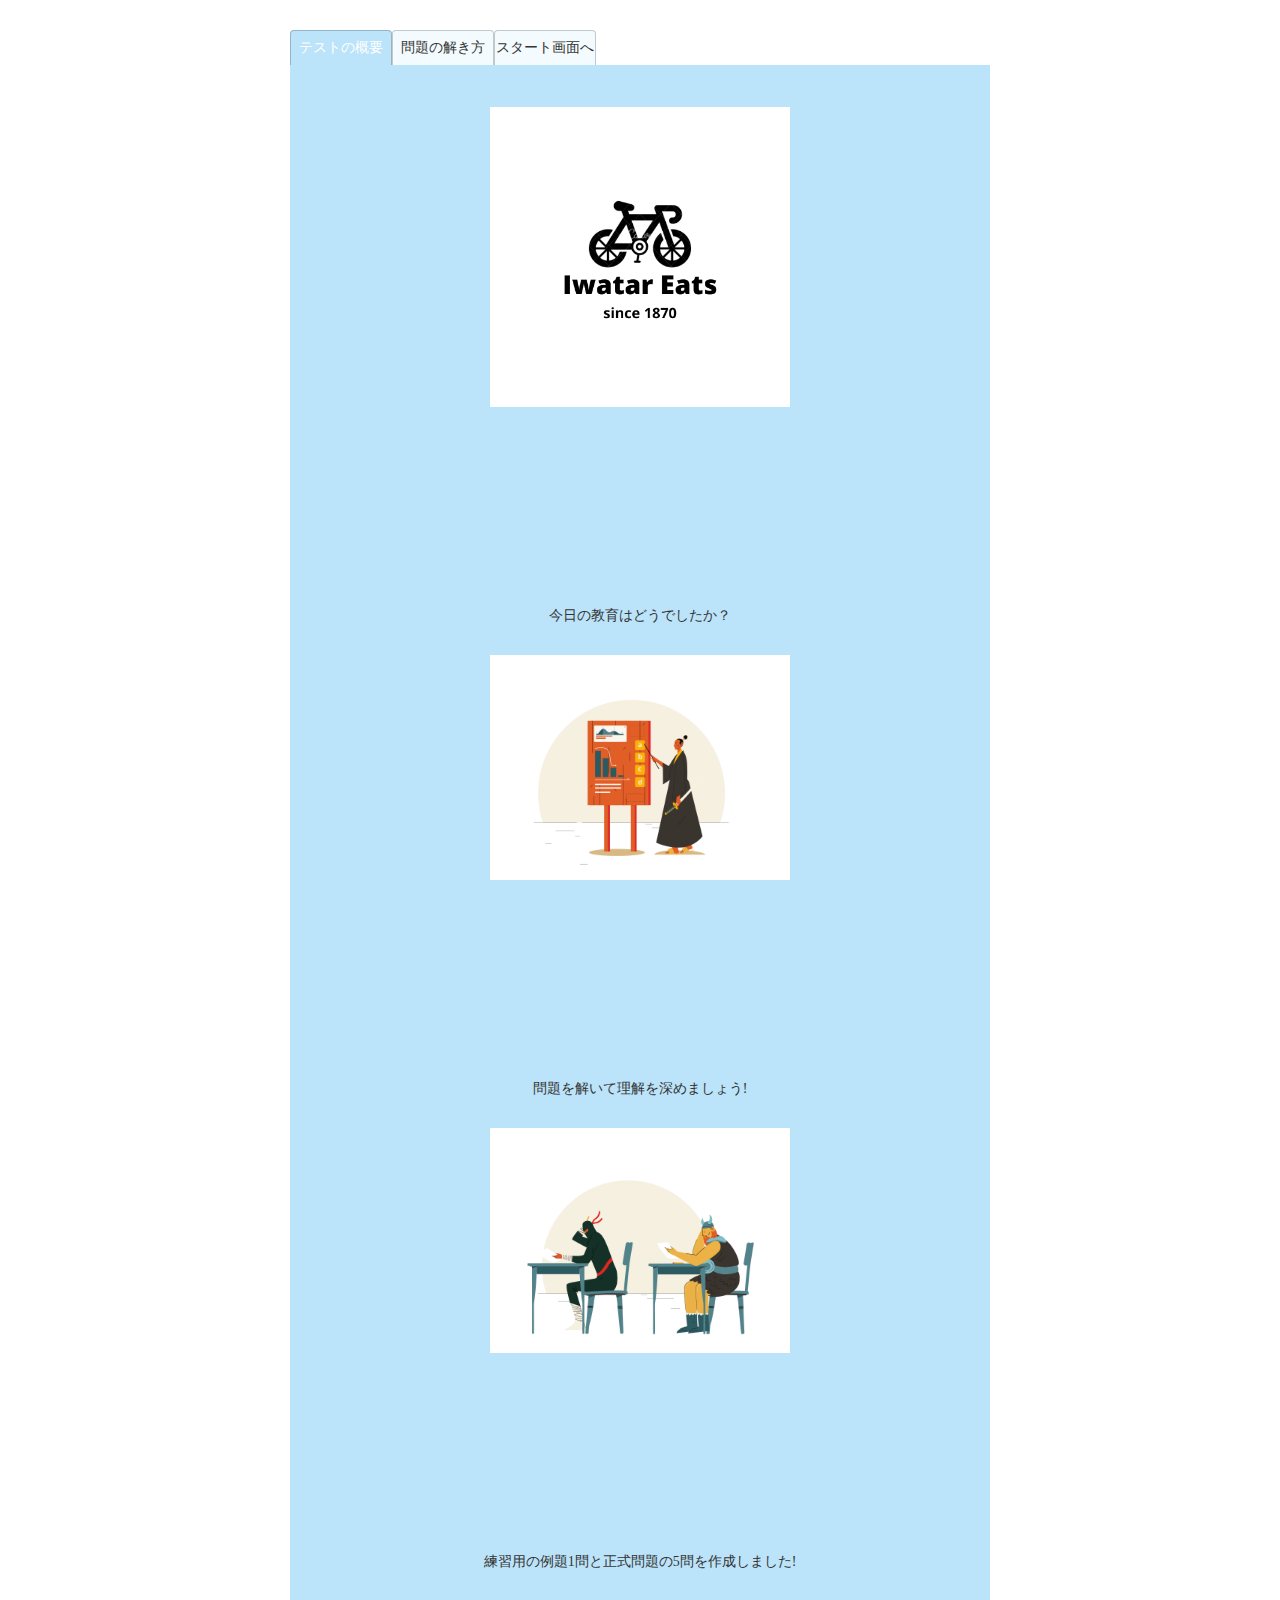
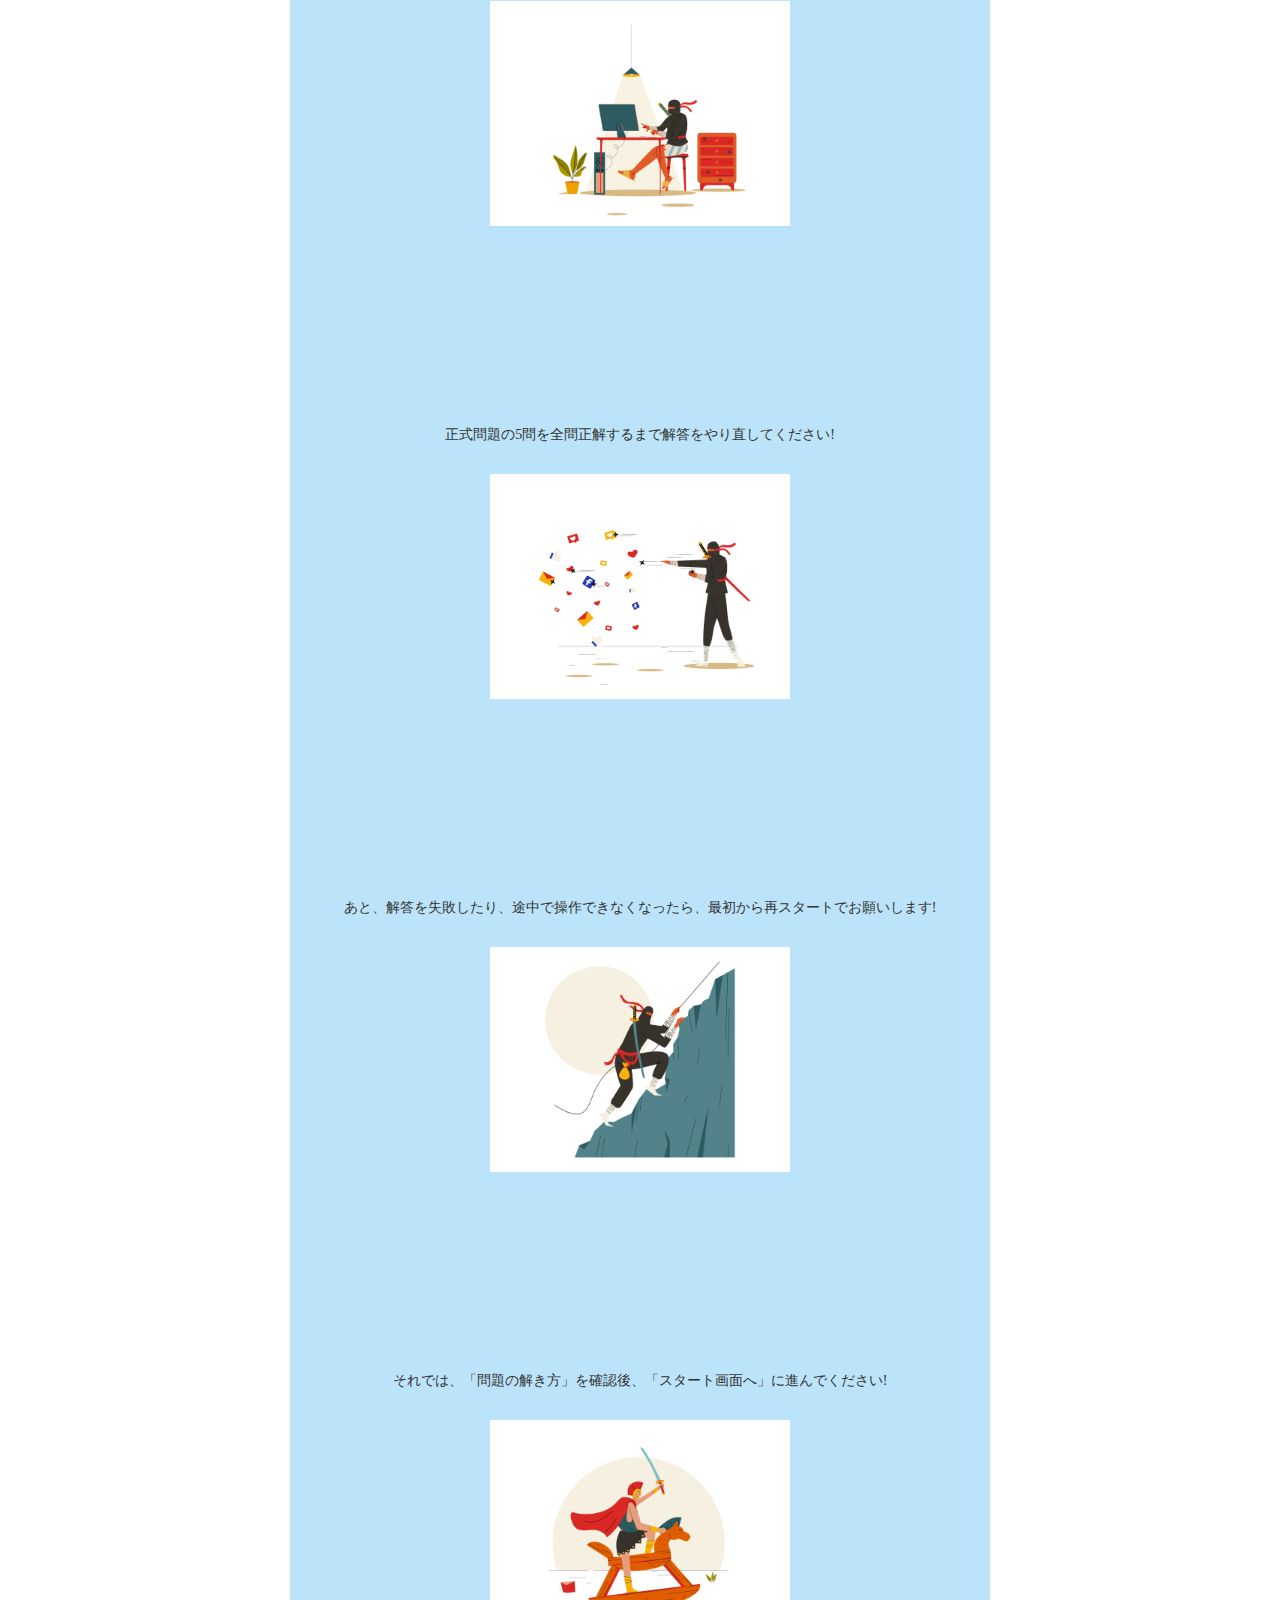
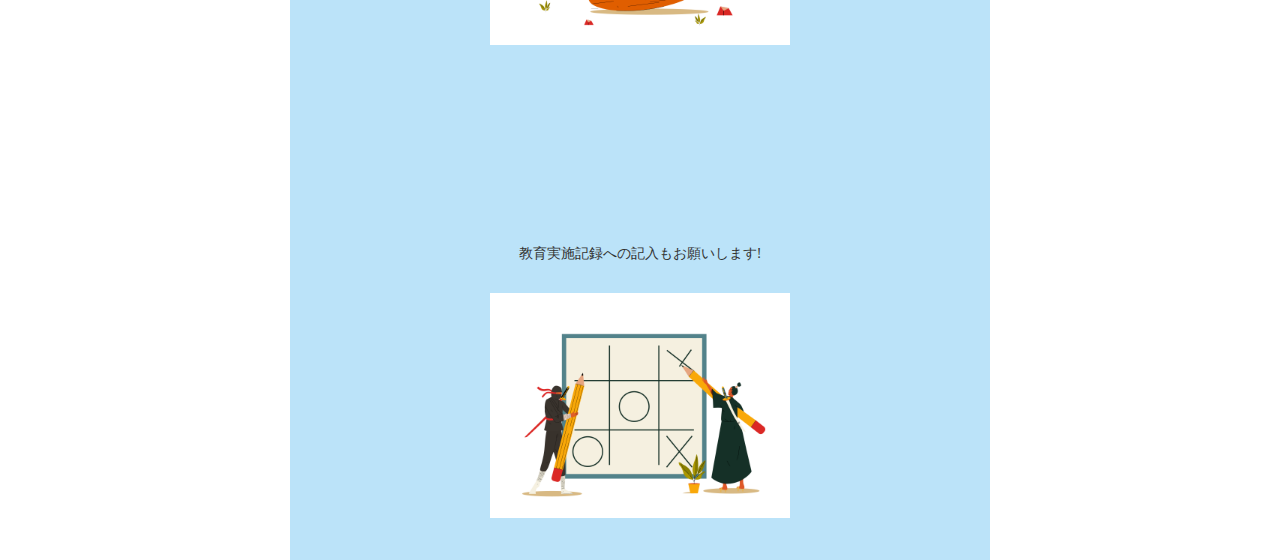
<file: index.html>
﻿<!DOCTYPE html>
<html lang="ja">

<head>
  <meta charset="UTF-8">
  <meta name="viewport" content="width=device-width, initial-scale=1.0">
  <title>Document</title>
  <link rel="stylesheet" href="index/style.css">
</head>

<body>
  <div class="container">
    <ul class="menu">
      <li><a href="#" class="active" data-id="about">テストの概要</a></li>
      <li><a href="#" data-id="service">問題の解き方</a></li>
      <li><a href="#" data-id="contact">スタート画面へ</a></li>
    </ul>

    <section class="content active" id="about">
      <div id="game_name">
        <img src="img/Iwatar Eats.png" alt="" width="300">
      </div>
      <p>今日の教育はどうでしたか？</p>
      <img src="index/img/Presentation_Illustration_Illustration_byGraphicSauceCoのコピー.png" width="300" alt="">
      <p>問題を解いて理解を深めましょう!</p>
      <img src="index/img/Exam_Illustration_Illustration_byGraphicSauceCo.png" width="300">
      <p>練習用の例題1問と正式問題の5問を作成しました!</p>
      <img src="index/img/Web_Developer_Illustration_Illustration_byGraphicSauceCo.png" width="300">
      <p>正式問題の5問を全問正解するまで解答をやり直してください!</p>
      <img src="index/img/Social_Share_Illustration_Illustration_byGraphicSauceCo.png" width="300">
      <p>あと、解答を失敗したり、途中で操作できなくなったら、最初から再スタートでお願いします!</p>
      <img src="index/img/Climbing_Mountain_Illustration_Illustration_byGraphicSauceCo.png" width="300">

      <p>それでは、「問題の解き方」を確認後、「スタート画面へ」に進んでください!</p>
      <img src="index/img/Toward_Target_Illustration_Illustration_byGraphicSauceCo.png" width="300">
      <p>教育実施記録への記入もお願いします!</p>
      <img src="index/img/Strategy_Tic_Tac_Toe_Illustration_Illustration_byGraphicSauceCo.png" width="300">
    </section>

    <section class="content" id="service">
      <h1>1.問題の表示</h1>
      <p>「問題」をクリックして！</p>
      <img src="index/img/スクリーンショット 2024-11-04 6.38.14.png" width="300" alt="">
      <h1>2.問題と解答の選択</h1>
      <p>「問題」を読んで、正しい「解答」の「フードアイテム」を選んで！</p>
      <img src="index/img/スクリーンショット 2024-11-04 7.10.45.png" width="300" alt="">
      <img src="index/img/スクリーンショット 2024-11-04 7.19.43.png" width="300">
      <h1>3.解答の方法</h1>
      <p>「解答」をクリックして！</p>
      <img src="index/img/スクリーンショット 2024-11-04 7.31.19.png" width="300" alt="">
      <p>「フードアイテム」が上から降ってくる！</p>
      <img src="index/img/スクリーンショット 2024-11-04 7.58.35.png" width="300" alt="">
      <p>正解の「フードアイテム」をキャッチして！</p>
      <p>正解以外はキャッチしないように注意！</p>
      <img src="index/img/スクリーンショット 2024-11-04 9.07.37.png" width="300" alt="">
      <p>注文したお家に届けてあげて！</p>
      <img src="index/img/スクリーンショット 2024-11-04 9.22.20.png" width="300" alt="">
      <h1>4.判定</h1>
      <p>「正解」か「不正解」か、表示される！</p>
      <img src="index/img/スクリーンショット 2024-11-04 9.30.48.png" width="300">
      <p>続けて「問題」をクリックして！</p>
      <img src="index/img/スクリーンショット 2024-11-04 6.38.14.png" width="300" alt="">
      <h1>5.スクリーンショットと教育記録への貼り付け</h1>
      <p>「5問全問正解」するまで、繰り返し問題を解いて!
      <p>「例題」は、間違えていいよ!
      </p>
      <p>「例題は試しに間違えてみる」のもオススメ!</p>
      <p>「5問全問正解」したら、「スクリーンショット」で赤枠部分を撮影して、教育記録に貼り付けて!</p>
      <img src="index/img/スクリーンショット 2024-11-04 9.49.32.png" width="300">
      <p>「スクリーンショット」は「 Windows 」キーと「 Shift 」キーを押しながら、「 S 」 キーを押して!</p>
      <img src="index/img/スクリーンショット 2024-11-04 9.59.59.png" width="300">
    </section>

    <section class="content" id="contact">
      <img src="img/Iwatar Eats.png" alt="" width="300">
      <p>
        では、「スタート」をクリックして、理解度テスト開始!
      </p>
      <a href="main/main.html" target="_blank" class="button">スタート</a>
      <img src="index/img/Cycling_Bike_Illustration_Illustration_byGraphicSauceCo.png" width="300">
    </section>
  </div>

  <script src="index/index.js"></script>
</body>

</html>
</file>
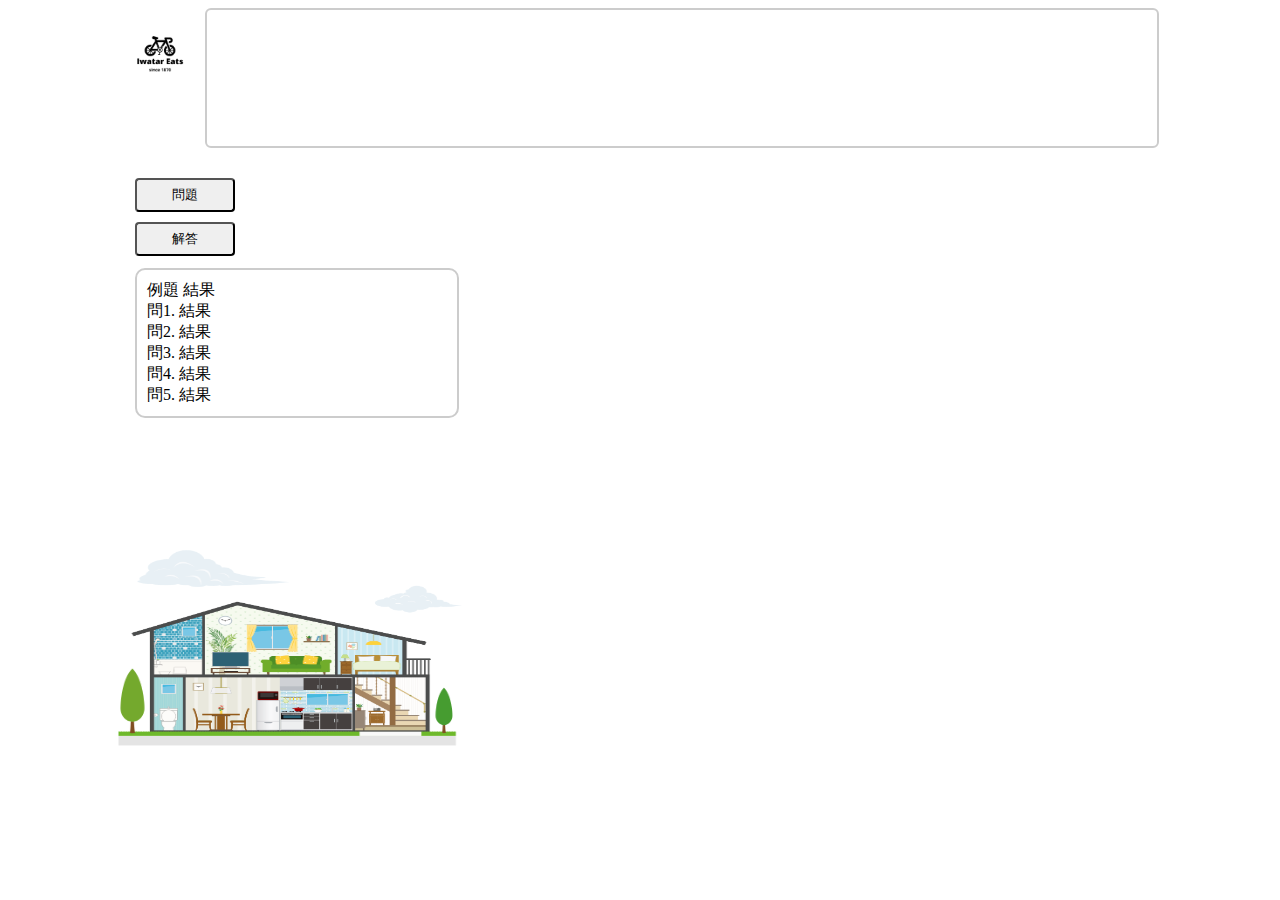
<file: main/main.html>
<!DOCTYPE html>
<html lang="ja">

<head>
  <meta charset="UTF-8">
  <meta name="viewport" content="width=device-width, initial-scale=1.0">
  <title>Pong Game</title>
  <link rel="stylesheet" href="../css/style.css">
</head>

<body>
  <div class="quiz">

    <img src="../img/Iwatar Eats.png" width="90" height="90">

    <div class="quiz_main">
      <!-- 問1.日本の首都は？
      <div id="answer_1">
        <img src="img/food/food1.png" width="20" height="20" alt="">大阪
      </div>
      <div id="answer_2">
        <img src="img/food/food2.png" width="20" height="20" alt="">京都
      </div>
      <div id="answer_3">
        <img src="img/food/food3.png" width="20" height="20" alt="">東京
      </div> -->

    </div>
  </div>
  <div class="container">
    <div class="left-side">
      <div class="button-area">
        <button id="quiz-start">問題</button>
        <button id="answer-start">解答</button>
      </div>
      <div class="result-list">
        <div id="result_1">例題 結果</div>
        <div id="result_2"> 問1. 結果</div>
        <div id="result_3"> 問2. 結果</div>
        <div id="result_4"> 問3. 結果</div>
        <div id="result_5"> 問4. 結果</div>
        <div id="result_6"> 問5. 結果</div>
      </div>
      <div id="result"></div>
      <img src="../img/house/house3.png" width="350" height="200" alt="">
    </div>
    <canvas width="700" height="600">
      Canvas not supported.
    </canvas>
  </div>

  <script src="../js/main.js"></script>
</body>

</html>
</file>
<file: index/style.css>
body {
  font-size: 14px;
  height: 100vh;
}

.container {
  margin: 30px auto;
  width: 700px;
 
}

.menu {
  list-style: none;
  padding: 0;
  margin: 0;
  display: flex;

}

.menu li a {
  display: inline-block;
  width: 100px;
  text-align: center;
  padding: 8px 0;
  background: rgb(244,251,254);
  color: #333;
  text-decoration: none;
  border-radius: 4px 4px 0 0;
  border: 1px solid rgba(0, 0, 0, 0.2); /* 薄い線を追加 */
  border-bottom: none; /* 下のボーダーを消す */
}

.menu li a.active {
  background: rgb(187,227,249);
  color: #fff;
}

.menu li a:not(.active):hover {
  opacity: 0.5;
  transition: opacity 0.4s;
}

.content.active {
  background: rgb(187,227,249);
  color: #333;
  min-height: 150px;
  padding: 12px;
  display: block;
}

.content {
  display: none;
}

  #game_name img{
    display: block;
    margin: 30px auto;
  }

   img{
    display: block;
    margin: 30px auto;
  }

  #about p{
    text-align: center;
    display: block;
    margin-top: 200px;
  }

  #service p{
    text-align: left; 
    display: block;
     margin-top: 20px;
  }

  #service img+h1{
    margin-top: 100px;
  }

  #contact p{
    text-align: center;
    display: block;
    margin-top: 20px;
  }

  .button {
    all: unset;
    display: block;
    margin: 0 auto;
    width: 160px;
    height: 32px;
    border: 1px solid black;
    border-radius: 8px;
    text-align: center;
    line-height: 32px;
    cursor: pointer;
  }

  .button:hover {
    background-color: black;
    color: white;
  }
</file>
<file: css/style.css>
img {
  vertical-align: bottom;
}

.left-side {
  position: relative;
  width: 350px;
  height: 600px;
}

.button-area {
  position: absolute;
  display: flex;
  flex-direction: column;
  top: 20px;
  left: 20px;
}

button {
  display: block;
  margin-top: 10px;
  width: 100px;
  padding: 6px;
  cursor: pointer;
  border-radius: 4px;
}

button:hover {
  background-color: black;
  color: white;
}

.result-list {
  width: 300px;
  padding: 10px;
  position: absolute;
  display: flex;
  flex-direction: column;
  top: 120px;
  left: 20px;
  border: 2px solid #ccc;
  border-radius: 10px;
}

.left-side>img {
  position: absolute;
  bottom: 0px;
  left: 0px;
}

#result {
  position: absolute;
  bottom: 200px;
  left: 0px;
}

.quiz {
  width: 1050px;
  height: 140px;
  background:white;
  margin: 0 auto;
  display: flex;
  font-size: 14px;
}

.quiz_main {
  display: flex;
  width: 950px;
  flex-direction: column;
  border: 2px #ccc solid;
  border-radius: 6px;
}

canvas {
  background-color: white;
  display: block;
  margin: 0;
}

.container {
  display: flex;
  /* display: none; */
  align-items: flex-end;
  justify-content: center;
}
</file>
